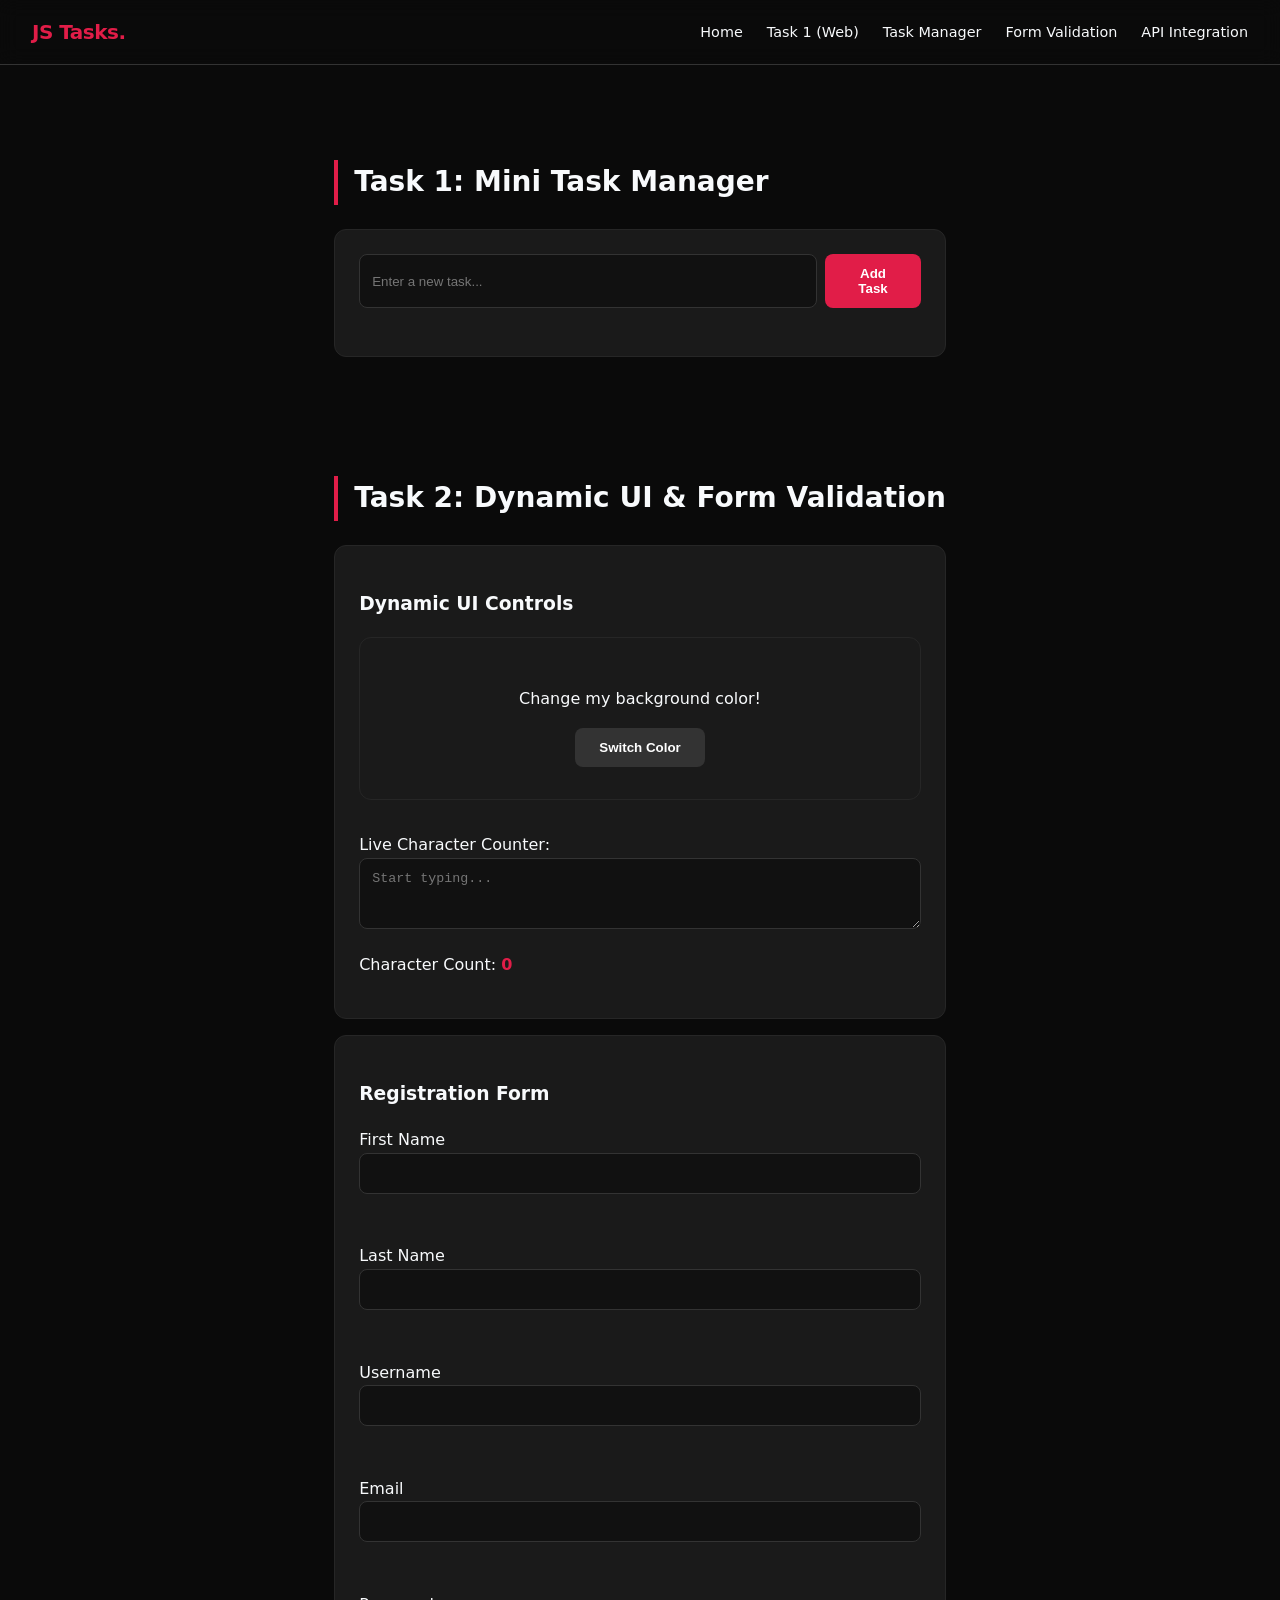
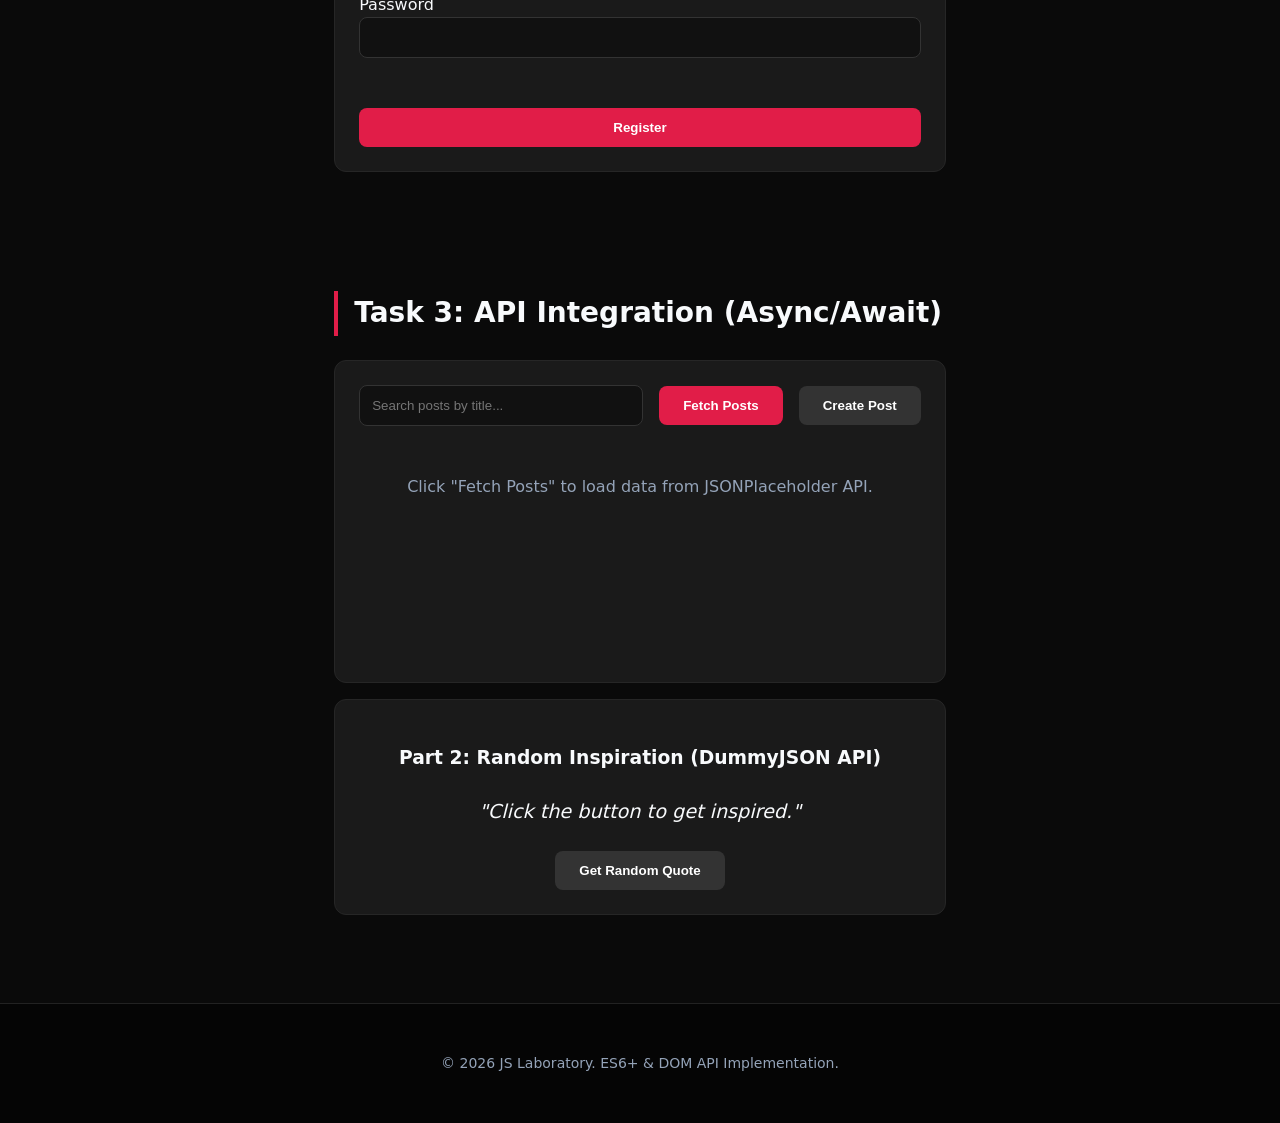
<file: tasks.html>
<!DOCTYPE html>
<html lang="en">
<head>
    <meta charset="UTF-8">
    <meta name="viewport" content="width=device-width, initial-scale=1.0">
    <title>JS Tasks - Task Manager & Validation</title>
    <link rel="stylesheet" href="styles.css">
    <style>
        /* Specific styles for the Task Manager */
        #task-list {
            list-style: none;
            padding: 0;
            margin-top: 1.5rem;
        }
        .task-item {
            display: flex;
            align-items: center;
            justify-content: space-between;
            background: #111;
            padding: 0.75rem 1rem;
            border-radius: 8px;
            margin-bottom: 0.5rem;
            border: 1px solid var(--border-color);
            transition: all 0.2s;
        }
        .task-item.completed span {
            text-decoration: line-through;
            color: var(--text-dim);
        }
        .task-text {
            cursor: pointer;
            flex-grow: 1;
        }
        .delete-btn {
            background: var(--accent-red);
            color: white;
            border: none;
            padding: 0.3rem 0.6rem;
            border-radius: 4px;
            cursor: pointer;
            font-size: 0.8rem;
        }
        .delete-btn:hover { background: #be123c; }

        /* Styles for Task 2 UI */
        #dynamic-bg-box {
            padding: 2rem;
            border-radius: 12px;
            text-align: center;
            margin-bottom: 2rem;
            border: 1px solid var(--border-color);
            transition: background-color 0.5s ease;
        }
        .char-counter-container {
            margin-top: 1rem;
            text-align: left;
        }
        #char-count {
            font-weight: bold;
            color: var(--accent-red);
        }
    </style>
</head>
<body>

    <nav>
        <div class="nav-brand"><b>JS Tasks.</b></div>
        <input type="checkbox" id="nav-toggle" class="nav-toggle">
        <label for="nav-toggle" class="nav-toggle-label"><span></span></label>
        <ul class="nav-links">
            <li><a href="index.html">Home</a></li>
            <li><a href="hypertrophy(HTML).html">Task 1 (Web)</a></li>
            <li><a href="#task-manager">Task Manager</a></li>
            <li><a href="#dynamic-form">Form Validation</a></li>
            <li><a href="#api-integration">API Integration</a></li>
        </ul>
    </nav>

    <main>
        <!-- Task 1: Mini Task Manager -->
        <section id="task-manager">
            <h2>Task 1: Mini Task Manager</h2>
            <div class="card">
                <div class="input-group" style="display: flex; gap: 0.5rem;">
                    <input type="text" id="task-input" placeholder="Enter a new task..." style="flex-grow: 1;">
                    <button id="add-task-btn" class="btn-primary">Add Task</button>
                </div>
                <ul id="task-list">
                    <!-- Tasks will appear here -->
                </ul>
            </div>
        </section>

        <!-- Task 2: Dynamic UI & Form -->
        <section id="dynamic-form">
            <h2>Task 2: Dynamic UI & Form Validation</h2>
            
            <!-- Part 1: Dynamic UI -->
            <div class="card">
                <h3>Dynamic UI Controls</h3>
                <div id="dynamic-bg-box">
                    <p>Change my background color!</p>
                    <button id="bg-change-btn" class="btn-secondary">Switch Color</button>
                </div>

                <div class="char-counter-container">
                    <label for="char-input">Live Character Counter:</label>
                    <textarea id="char-input" rows="3" placeholder="Start typing..."></textarea>
                    <p>Character Count: <span id="char-count">0</span></p>
                </div>
            </div>

            <!-- Part 2: Form Validation -->
            <div class="card">
                <h3>Registration Form</h3>
                <form id="registration-form" novalidate>
                    <div class="input-group">
                        <label for="firstName">First Name</label>
                        <input type="text" id="firstName" required>
                        <span class="error-message">First name is required.</span>
                    </div>

                    <div class="input-group">
                        <label for="lastName">Last Name</label>
                        <input type="text" id="lastName" required>
                        <span class="error-message">Last name is required.</span>
                    </div>

                    <div class="input-group">
                        <label for="username">Username</label>
                        <input type="text" id="username" minlength="8" required>
                        <span class="error-message">Must be at least 8 characters.</span>
                    </div>

                    <div class="input-group">
                        <label for="email">Email</label>
                        <input type="email" id="email" required>
                        <span class="error-message">Please enter a valid email format.</span>
                    </div>

                    <div class="input-group">
                        <label for="password">Password</label>
                        <input type="password" id="password" required>
                        <span class="error-message">Min 8 chars, 1 number, 1 special character.</span>
                    </div>

                    <button type="submit" class="btn-primary" style="width: 100%;">Register</button>
                </form>
            </div>
        </section>

        <!-- Task 3: API Integration (Async/Await) -->
        <section id="api-integration">
            <h2>Task 3: API Integration (Async/Await)</h2>
            
            <!-- Create Post Form (Hidden by default) -->
            <div id="post-form-container" class="card hidden">
                <h3 id="form-title">Create New Post</h3>
                <form id="post-form">
                    <input type="hidden" id="post-id">
                    <div class="input-group">
                        <label for="post-title">Title</label>
                        <input type="text" id="post-title" required placeholder="Post title">
                    </div>
                    <div class="input-group">
                        <label for="post-body">Content</label>
                        <textarea id="post-body" rows="3" required placeholder="What's on your mind?"></textarea>
                    </div>
                    <div style="display: flex; gap: 0.5rem;">
                        <button type="submit" class="btn-primary">Save Post</button>
                        <button type="button" id="cancel-post-btn" class="btn-secondary">Cancel</button>
                    </div>
                </form>
            </div>

            <div class="card">
                <div class="api-controls">
                    <div class="search-container">
                        <input type="text" id="post-search" placeholder="Search posts by title...">
                    </div>
                    <button id="fetch-posts-btn" class="btn-primary">Fetch Posts</button>
                    <button id="show-post-form-btn" class="btn-secondary">Create Post</button>
                </div>

                <!-- Loading Spinner -->
                <div id="loading-spinner" class="spinner hidden"></div>

                <!-- Error Message -->
                <div id="error-container" class="hidden" style="color: var(--accent-red); padding: 1rem; text-align: center; border: 1px solid var(--accent-red); border-radius: 8px; margin-bottom: 1.5rem;">
                    <p id="error-message"></p>
                </div>

                <!-- Posts Container -->
                <div id="posts-container">
                    <!-- Posts will be rendered here -->
                    <p style="text-align: center; color: var(--text-dim); grid-column: 1 / -1;">Click "Fetch Posts" to load data from JSONPlaceholder API.</p>
                </div>

                <!-- Pagination -->
                <div id="pagination-container" class="pagination hidden">
                    <!-- Pagination buttons will be rendered here -->
                </div>
            </div>

            <!-- Part 2: DummyJSON API -->
            <div class="card" style="text-align: center;">
                <h3>Part 2: Random Inspiration (DummyJSON API)</h3>
                <div id="quote-container" style="margin: 1.5rem 0;">
                    <p id="quote-text" style="font-style: italic; font-size: 1.2rem; color: var(--text-main);">"Click the button to get inspired."</p>
                    <p id="quote-author" style="color: var(--accent-red); font-weight: bold; margin-top: 0.5rem;"></p>
                </div>
                <button id="fetch-quote-btn" class="btn-secondary">Get Random Quote</button>
            </div>
        </section>
    </main>

    <footer>
        &copy; 2026 JS Laboratory. ES6+ & DOM API Implementation.
    </footer>

    <script src="tasks-script.js"></script>
</body>
</html>
</file>
<file: styles.css>
/* Global CSS Variables for Dark & Red Theme */
:root {
  --bg-dark: #0a0a0a;
  --card-dark: #1a1a1a;
  --accent-red: #e11d48;
  --accent-red-hover: #be123c;
  --text-main: #f8fafc;
  --text-dim: #94a3b8;
  --border-color: #262626;
  --nav-bg: rgba(10, 10, 10, 0.8);
}

/* Base Reset & Typography */
body {
  margin: 0;
  font-family: 'Inter', system-ui, -apple-system, sans-serif;
  background: var(--bg-dark);
  color: var(--text-main);
  line-height: 1.6;
  display: flex;
  flex-direction: column;
  min-height: 100vh;
}

/* --- Navigation --- */
nav {
  display: flex;
  justify-content: space-between;
  align-items: center;
  padding: 1rem 2rem;
  background: var(--nav-bg);
  backdrop-filter: blur(10px);
  position: sticky;
  top: 0;
  z-index: 1000;
  border-bottom: 1px solid #333;
}

.nav-brand b {
  color: var(--accent-red);
  font-size: 1.25rem;
  letter-spacing: -0.025em;
}

.nav-links {
  list-style: none;
  margin: 0;
  padding: 0;
  display: flex;
  gap: 1.5rem;
}

.nav-links li a {
  color: var(--text-main);
  text-decoration: none;
  font-weight: 500;
  font-size: 0.9rem;
  transition: color 0.2s;
}

.nav-links li a:hover {
  color: var(--accent-red);
}

/* Hamburger Menu (Pure CSS) */
.nav-toggle { display: none; }
.nav-toggle-label {
  display: none;
  cursor: pointer;
  padding: 0.5rem;
  z-index: 1001;
}

.nav-toggle-label span,
.nav-toggle-label span::before,
.nav-toggle-label span::after {
  display: block;
  background: var(--text-main);
  height: 2px;
  width: 1.5rem;
  border-radius: 2px;
  position: relative;
  transition: all 0.3s;
}

.nav-toggle-label span::before,
.nav-toggle-label span::after { content: ''; position: absolute; }
.nav-toggle-label span::before { bottom: 6px; }
.nav-toggle-label span::after { top: 6px; }

/* --- Hero Section --- */
.hero {
  text-align: center;
  padding: 80px 20px;
  background: radial-gradient(circle at center, #2d0a0a 0%, var(--bg-dark) 100%);
  border-bottom: 1px solid #222;
}

.hero img {
  width: 150px;
  height: 150px;
  border-radius: 50%;
  object-fit: cover;
  border: 4px solid var(--accent-red);
  box-shadow: 0 0 25px rgba(225, 29, 72, 0.3);
  margin-bottom: 1.5rem;
}

.hero h1 {
  font-size: 2.5rem;
  margin: 0;
  letter-spacing: -0.05em;
  background: linear-gradient(to bottom, #fff, #888);
  -webkit-background-clip: text;
  -webkit-text-fill-color: transparent;
}

.hero p {
  color: var(--accent-red);
  font-weight: 600;
  text-transform: uppercase;
  letter-spacing: 0.1em;
  margin-top: 0.5rem;
  font-size: 0.9rem;
}

/* --- Layout Containers --- */
main {
  max-width: 1100px;
  margin: 2rem auto;
  padding: 0 2rem;
  flex: 1;
}

section {
  padding: 40px 0;
}

h2 {
  font-size: 1.75rem;
  border-left: 4px solid var(--accent-red);
  padding-left: 1rem;
  margin-bottom: 1.5rem;
}

/* --- Cards --- */
.card {
  background: var(--card-dark);
  padding: 1.5rem;
  margin: 1rem 0;
  border-radius: 12px;
  border: 1px solid var(--border-color);
  transition: transform 0.2s, border-color 0.2s;
}

.card:hover {
  transform: translateY(-2px);
  border-color: var(--accent-red);
}

/* --- Grids --- */
.grid-container {
  display: grid;
  gap: 1.5rem;
  margin-top: 1.5rem;
}

.grid-4 { grid-template-columns: repeat(4, 1fr); }
.grid-3 { grid-template-columns: repeat(3, 1fr); }
.grid-2 { grid-template-columns: repeat(2, 1fr); }
.grid-auto { grid-template-columns: repeat(auto-fill, minmax(180px, 1fr)); }

/* --- Forms --- */
form div { margin-bottom: 1rem; }
input, select, textarea {
  width: 100%;
  padding: 0.75rem;
  background: #111;
  border: 1px solid #333;
  border-radius: 8px;
  color: white;
  box-sizing: border-box;
  transition: border-color 0.3s, box-shadow 0.3s;
}

input:focus, textarea:focus {
  outline: none;
  border-color: var(--accent-red);
}

input.valid {
  border-color: #10b981 !important; /* Emerald-500 */
  box-shadow: 0 0 0 2px rgba(16, 185, 129, 0.2);
}

input.invalid {
  border-color: var(--accent-red) !important;
  box-shadow: 0 0 0 2px rgba(225, 29, 72, 0.2);
}

.error-message {
  color: var(--accent-red);
  font-size: 0.75rem;
  margin-top: 0.4rem;
  display: block;
  opacity: 0;
  transition: opacity 0.3s;
  pointer-events: none;
}

input.invalid + .error-message {
  opacity: 1;
}

input.valid + .error-message {
  opacity: 0;
}

.input-group {
    position: relative;
    margin-bottom: 1.5rem;
}

fieldset {
  border: 1px solid #333;
  border-radius: 8px;
  padding: 1rem;
}

button {
  padding: 0.75rem 1.5rem;
  border: none;
  border-radius: 8px;
  cursor: pointer;
  font-weight: 600;
  transition: opacity 0.2s;
}

/* --- Expanding Project Grid --- */
.projects-grid {
  display: grid;
  grid-template-columns: repeat(auto-fill, minmax(240px, 1fr));
  gap: 1.5rem;
}

.project-card {
  background: var(--card-dark);
  border: 1px solid var(--border-color);
  border-radius: 12px;
  padding: 1.25rem;
  overflow: hidden;
  transition: border-color 0.3s, background 0.3s, transform 0.2s;
  cursor: pointer;
  display: flex;
  flex-direction: column;
  gap: 0;
}

.project-card:focus {
  outline: none;
}

.project-card:focus-visible {
  box-shadow: 0 0 0 2px rgba(225, 29, 72, 0.35);
}

.project-header {
  padding-bottom: 0.75rem;
}

.project-short {
  margin: 0;
  font-size: 1.05rem;
  color: var(--text-main);
  transition: color 0.25s ease;
}

.project-details {
  overflow: hidden;
  max-height: 0; /* collapsed by default */
  opacity: 0;
  transform: translateY(8px);
  transition: max-height 0.45s ease, opacity 0.25s ease, transform 0.35s ease;
}

.project-details .description {
  margin: 0 0 0.75rem 0;
  font-size: 0.9rem;
  color: var(--text-dim);
}

.project-card:hover,
.project-card:focus,
.project-card:focus-within {
  border-color: var(--accent-red);
  background: rgba(225, 29, 72, 0.02);
}

.project-card:hover .project-short,
.project-card:focus .project-short,
.project-card:focus-within .project-short {
  color: var(--accent-red);
}

.project-card:hover .project-details,
.project-card:focus .project-details,
.project-card:focus-within .project-details {
  max-height: 260px;
  opacity: 1;
  transform: translateY(0);
}

.project-items {
  list-style: none;
  padding: 0;
  margin: 0;
  display: flex;
  flex-direction: column;
  gap: 0.55rem;
}

.project-items li {
  color: var(--text-dim);
  font-size: 0.9rem;
}

.task-link {
  display: inline-block;
  font-size: 0.85rem;
  padding: 0.55rem 0.9rem;
  border-radius: 10px;
  color: var(--text-main);
  text-decoration: none;
  border: 1px solid #333;
  background: rgba(0, 0, 0, 0.18);
  transition: border-color 0.2s ease, color 0.2s ease, background 0.2s ease;
}

.task-link:hover {
  border-color: var(--accent-red);
  color: var(--accent-red);
  background: rgba(225, 29, 72, 0.07);
}
.btn-secondary { background: #333; color: white; margin-left: 0; }
.btn-primary { background: var(--accent-red); color: white; }
.btn-primary:hover { background: var(--accent-red-hover); }

/* --- API Section Styles --- */
.api-controls {
    display: flex;
    flex-wrap: wrap;
    gap: 1rem;
    margin-bottom: 2rem;
    align-items: center;
}

.search-container {
    flex-grow: 1;
    min-width: 200px;
}

#posts-container {
    display: grid;
    grid-template-columns: repeat(auto-fill, minmax(300px, 1fr));
    gap: 1.5rem;
    min-height: 200px;
}

.post-card {
    background: var(--card-dark);
    border: 1px solid var(--border-color);
    border-radius: 12px;
    padding: 1.5rem;
    display: flex;
    flex-direction: column;
    transition: all 0.3s ease;
}

.post-card:hover {
    border-color: var(--accent-red);
    transform: translateY(-5px);
    box-shadow: 0 10px 20px rgba(225, 29, 72, 0.1);
}

.post-card h3 {
    margin-top: 0;
    color: var(--accent-red);
    font-size: 1.1rem;
    line-height: 1.4;
}

.post-card p {
    color: var(--text-dim);
    font-size: 0.9rem;
    flex-grow: 1;
}

.post-actions {
    display: flex;
    gap: 0.5rem;
    margin-top: 1rem;
}

.btn-small {
    padding: 0.4rem 0.8rem;
    font-size: 0.8rem;
}

.btn-danger {
    background: #991b1b;
    color: white;
}

.btn-danger:hover {
    background: #7f1d1d;
}

/* Loading Spinner */
.spinner {
    width: 40px;
    height: 40px;
    border: 4px solid rgba(225, 29, 72, 0.1);
    border-left-color: var(--accent-red);
    border-radius: 50%;
    animation: spin 1s linear infinite;
    margin: 2rem auto;
}

@keyframes spin {
    to { transform: rotate(360deg); }
}

/* Pagination */
.pagination {
    display: flex;
    justify-content: center;
    gap: 0.5rem;
    margin-top: 2rem;
}

.page-btn {
    background: #111;
    color: var(--text-main);
    border: 1px solid var(--border-color);
    padding: 0.5rem 1rem;
    border-radius: 4px;
    cursor: pointer;
}

.page-btn.active {
    background: var(--accent-red);
    border-color: var(--accent-red);
}

.page-btn:disabled {
    opacity: 0.5;
    cursor: not-allowed;
}

/* Post Form Modal-like (simplified as a card for now) */
#post-form-container {
    margin-bottom: 2rem;
}

.hidden {
    display: none !important;
}

/* --- Inspiration Section --- */
.quote-card {
  text-align: center;
  padding: 2.5rem;
  background: linear-gradient(145deg, #1a1a1a 0%, #0f0f0f 100%);
  position: relative;
  overflow: hidden;
}

.quote-card::before {
  content: '“';
  position: absolute;
  top: -10px;
  left: 20px;
  font-size: 8rem;
  color: var(--accent-red);
  opacity: 0.1;
  font-family: serif;
}

.quote-text {
  font-size: 1.25rem;
  font-style: italic;
  color: var(--text-main);
  margin-bottom: 1rem;
  line-height: 1.6;
}

.quote-author {
  color: var(--accent-red);
  font-weight: 600;
  font-size: 1rem;
  text-transform: uppercase;
  letter-spacing: 0.05em;
}

.quote-author::before {
  content: '— ';
}

/* --- Footer --- */
footer {
  text-align: center;
  padding: 3rem;
  background: #050505;
  color: var(--text-dim);
  border-top: 1px solid #222;
  font-size: 0.875rem;
}

/* --- Responsive Media Queries --- */
@media (max-width: 1024px) {
  .grid-4, .grid-3 { grid-template-columns: repeat(2, 1fr); }
}

@media (max-width: 768px) {
  nav { padding: 1rem; }
  
  .nav-toggle-label { display: block; }
  
  .nav-links {
    display: none;
    position: absolute;
    top: 100%;
    left: 0;
    width: 100%;
    background: var(--card-dark);
    flex-direction: column;
    padding: 1rem 0;
    border-bottom: 1px solid #333;
  }
  
  .nav-links li { width: 100%; text-align: center; }
  .nav-links li a { display: block; padding: 1rem; }

  .nav-toggle:checked ~ .nav-links { display: flex; }
  
  /* Burger to X Animation */
  .nav-toggle:checked + .nav-toggle-label span { background: transparent; }
  .nav-toggle:checked + .nav-toggle-label span::before { transform: rotate(45deg); bottom: 0; }
  .nav-toggle:checked + .nav-toggle-label span::after { transform: rotate(-45deg); top: 0; }

  .grid-4, .grid-3, .grid-auto { grid-template-columns: 1fr; }
  .projects-grid { grid-template-columns: 1fr; }
  
  .hero h1 { font-size: 2rem; }
}
</file>
